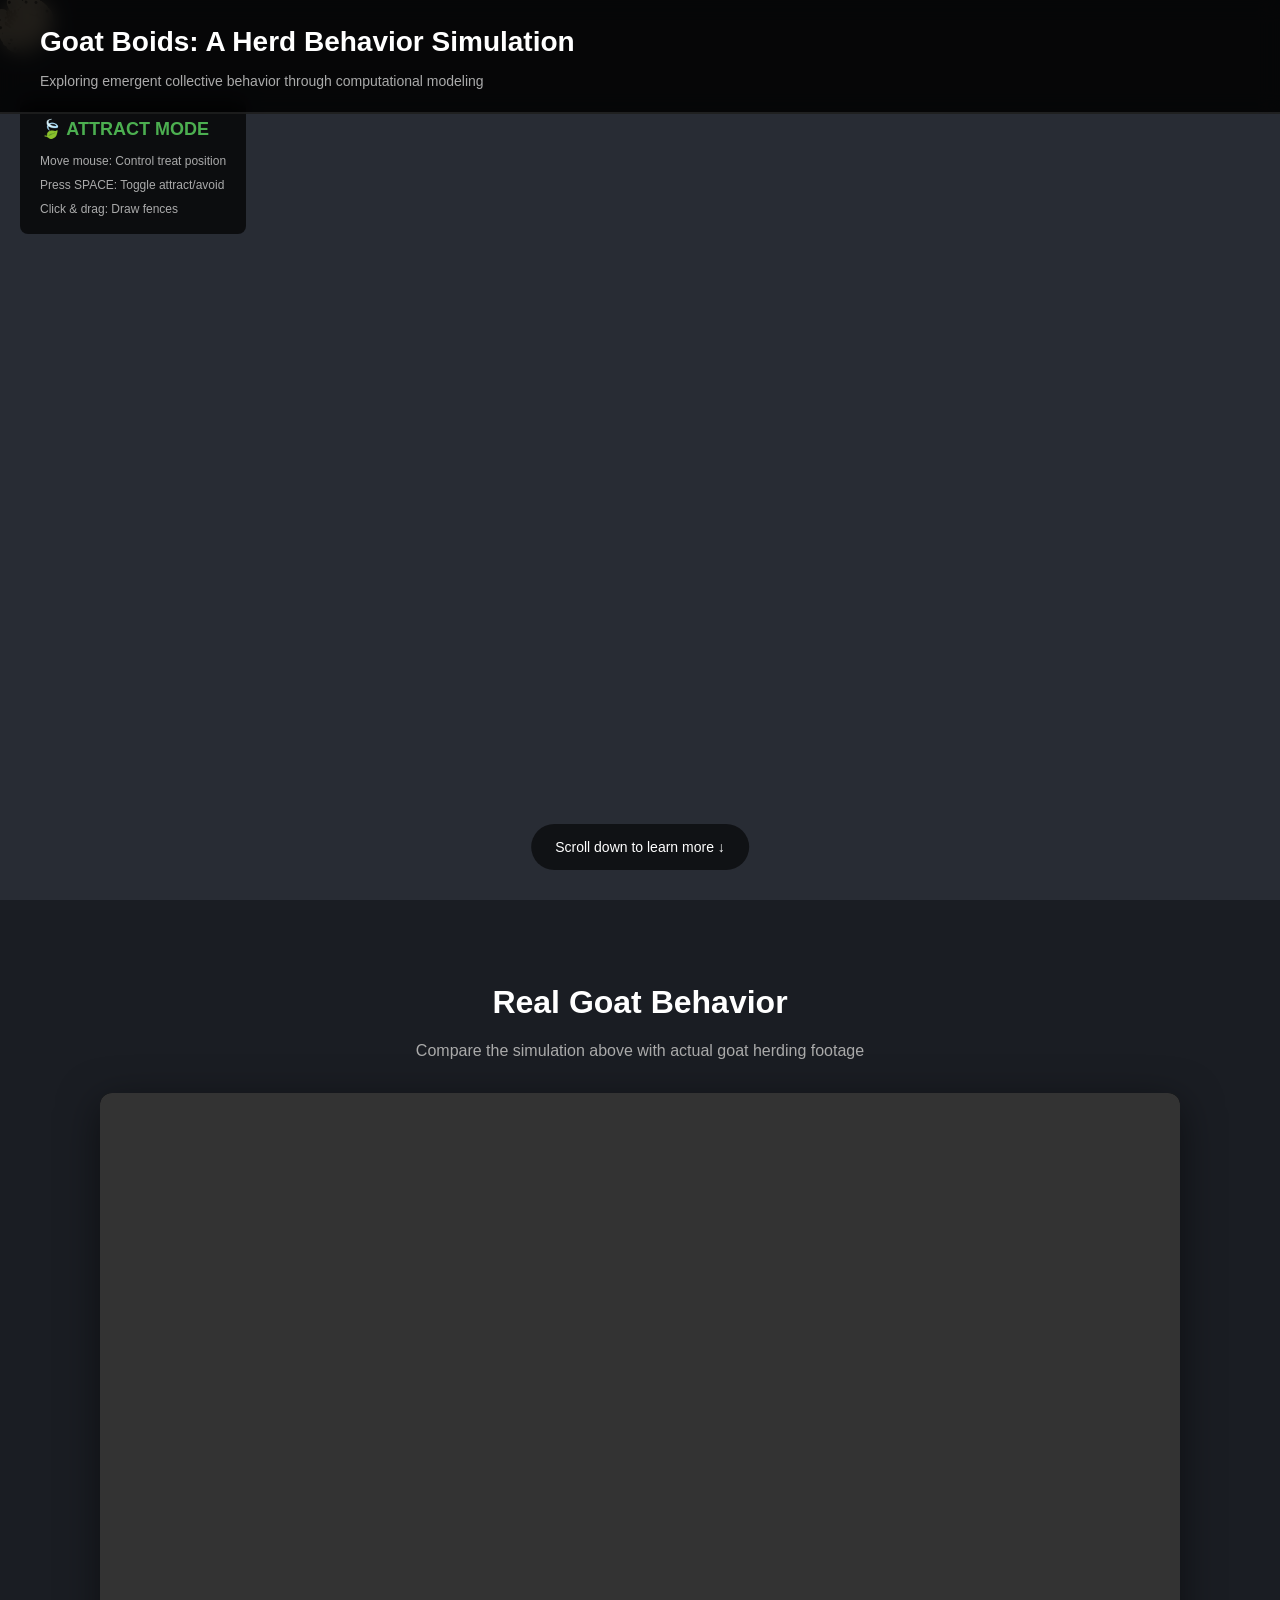
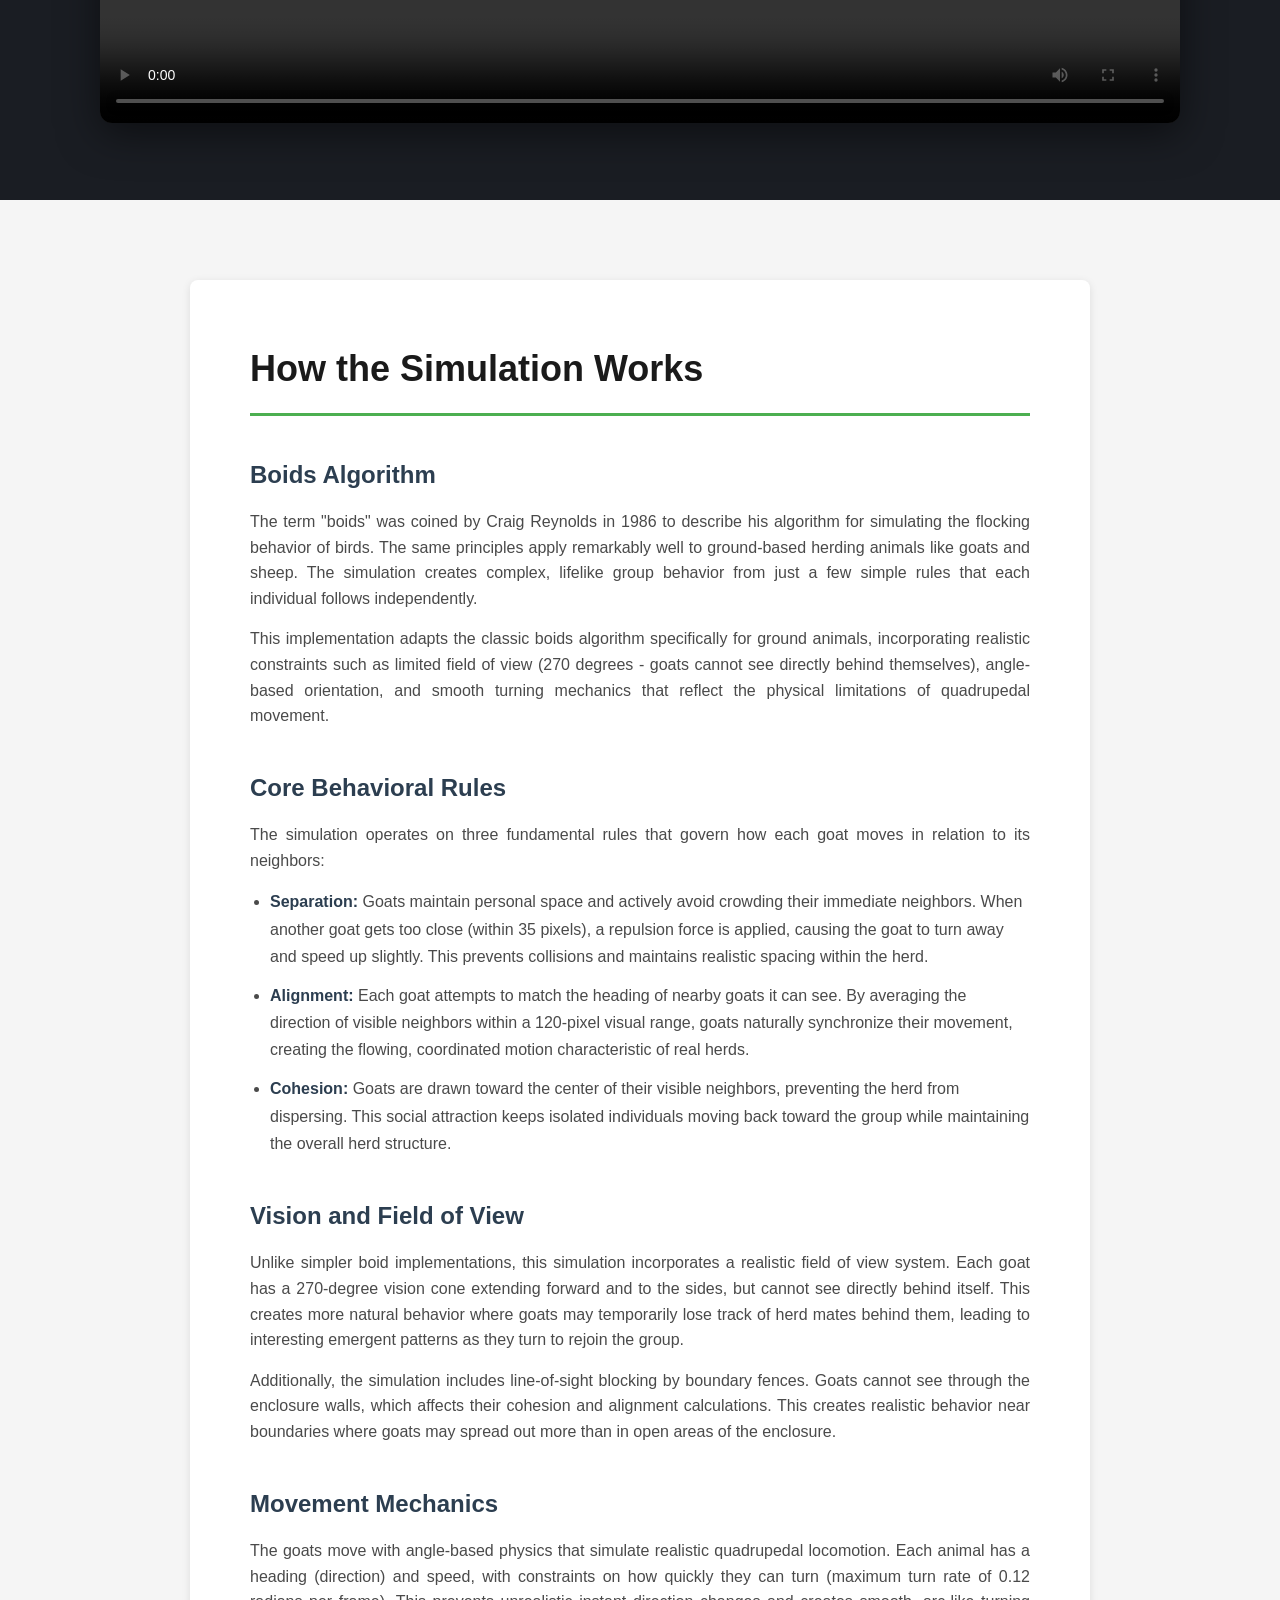
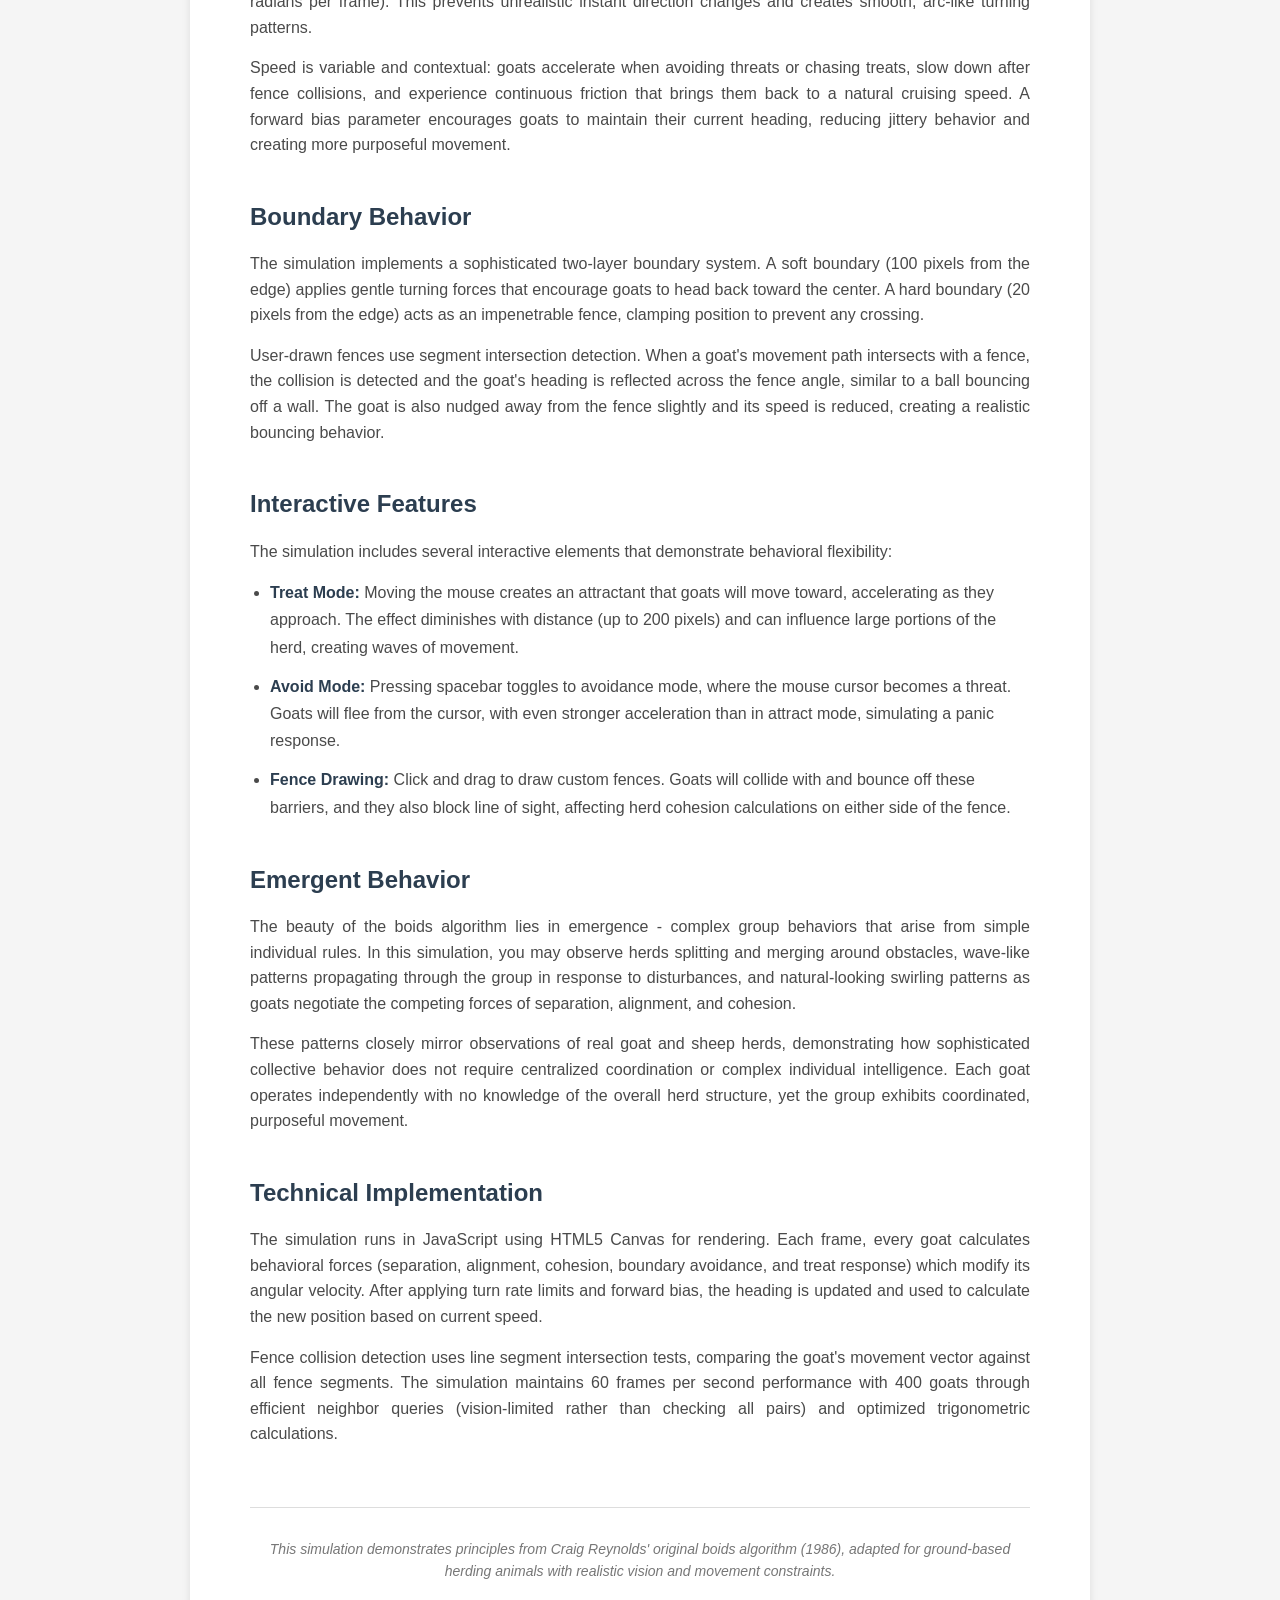
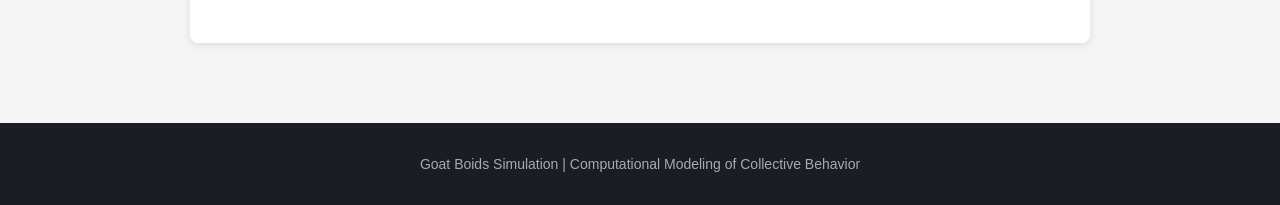
<file: index.html>
<!DOCTYPE html>
<html lang="en">
<head>
    <meta charset="utf-8"/>
    <meta name="viewport" content="width=device-width, initial-scale=1.0">
    <title>Goat Boids - Herd Behavior Simulation</title>
    <link rel="stylesheet" href="styles.css">
    <script src="./boids.js"></script>
</head>
<body>
    <!-- Header Section -->
    <header id="header">
        <h1>Goat Boids: A Herd Behavior Simulation</h1>
        <p class="subtitle">Exploring emergent collective behavior through computational modeling</p>
    </header>

    <!-- Simulation Section -->
    <section id="simulation-section">
        <canvas id="boids" width="150" height="150"></canvas>
        <div id="ui-overlay">
            <div id="mode-indicator" class="attract-mode">🍃 ATTRACT MODE</div>
            <div class="instruction">Move mouse: Control treat position</div>
            <div class="instruction">Press SPACE: Toggle attract/avoid</div>
            <div class="instruction">Click & drag: Draw fences</div>
        </div>
        <div class="scroll-indicator">
            <p>Scroll down to learn more ↓</p>
        </div>
    </section>

    <!-- Video Section -->
    <section id="video-section">
        <div class="section-header">
            <h2>Real Goat Behavior</h2>
            <p>Compare the simulation above with actual goat herding footage</p>
        </div>
        <div class="video-container">
                        <!-- Local timelapse video file -->

                            <video id="local-video" width="100%" height="100%" controls preload="metadata">
                                <source src="localvideo.mp4" type="video/mp4">
                                Your browser does not support the video tag. <a href="localvideo.mp4">Download the video</a>.
                            </video>
        </div>
    </section>

    <!-- Information Section -->
    <section id="info-section">
        <div class="content-wrapper">
            <h2>How the Simulation Works</h2>

            <article>
                <h3>Boids Algorithm</h3>
                <p>
                    The term "boids" was coined by Craig Reynolds in 1986 to describe his algorithm for simulating
                    the flocking behavior of birds. The same principles apply remarkably well to ground-based herding
                    animals like goats and sheep. The simulation creates complex, lifelike group behavior from just
                    a few simple rules that each individual follows independently.
                </p>
                <p>
                    This implementation adapts the classic boids algorithm specifically for ground animals, incorporating
                    realistic constraints such as limited field of view (270 degrees - goats cannot see directly behind
                    themselves), angle-based orientation, and smooth turning mechanics that reflect the physical
                    limitations of quadrupedal movement.
                </p>
            </article>

            <article>
                <h3>Core Behavioral Rules</h3>
                <p>
                    The simulation operates on three fundamental rules that govern how each goat moves in relation
                    to its neighbors:
                </p>
                <ul>
                    <li>
                        <strong>Separation:</strong> Goats maintain personal space and actively avoid crowding their
                        immediate neighbors. When another goat gets too close (within 35 pixels), a repulsion force
                        is applied, causing the goat to turn away and speed up slightly. This prevents collisions
                        and maintains realistic spacing within the herd.
                    </li>
                    <li>
                        <strong>Alignment:</strong> Each goat attempts to match the heading of nearby goats it can
                        see. By averaging the direction of visible neighbors within a 120-pixel visual range, goats
                        naturally synchronize their movement, creating the flowing, coordinated motion characteristic
                        of real herds.
                    </li>
                    <li>
                        <strong>Cohesion:</strong> Goats are drawn toward the center of their visible neighbors,
                        preventing the herd from dispersing. This social attraction keeps isolated individuals moving
                        back toward the group while maintaining the overall herd structure.
                    </li>
                </ul>
            </article>

            <article>
                <h3>Vision and Field of View</h3>
                <p>
                    Unlike simpler boid implementations, this simulation incorporates a realistic field of view system.
                    Each goat has a 270-degree vision cone extending forward and to the sides, but cannot see directly
                    behind itself. This creates more natural behavior where goats may temporarily lose track of herd
                    mates behind them, leading to interesting emergent patterns as they turn to rejoin the group.
                </p>
                <p>
                    Additionally, the simulation includes line-of-sight blocking by boundary fences. Goats cannot see
                    through the enclosure walls, which affects their cohesion and alignment calculations. This creates
                    realistic behavior near boundaries where goats may spread out more than in open areas of the enclosure.
                </p>
            </article>

            <article>
                <h3>Movement Mechanics</h3>
                <p>
                    The goats move with angle-based physics that simulate realistic quadrupedal locomotion. Each animal
                    has a heading (direction) and speed, with constraints on how quickly they can turn (maximum turn
                    rate of 0.12 radians per frame). This prevents unrealistic instant direction changes and creates
                    smooth, arc-like turning patterns.
                </p>
                <p>
                    Speed is variable and contextual: goats accelerate when avoiding threats or chasing treats, slow
                    down after fence collisions, and experience continuous friction that brings them back to a natural
                    cruising speed. A forward bias parameter encourages goats to maintain their current heading,
                    reducing jittery behavior and creating more purposeful movement.
                </p>
            </article>

            <article>
                <h3>Boundary Behavior</h3>
                <p>
                    The simulation implements a sophisticated two-layer boundary system. A soft boundary (100 pixels
                    from the edge) applies gentle turning forces that encourage goats to head back toward the center.
                    A hard boundary (20 pixels from the edge) acts as an impenetrable fence, clamping position to
                    prevent any crossing.
                </p>
                <p>
                    User-drawn fences use segment intersection detection. When a goat's movement path intersects with
                    a fence, the collision is detected and the goat's heading is reflected across the fence angle,
                    similar to a ball bouncing off a wall. The goat is also nudged away from the fence slightly and
                    its speed is reduced, creating a realistic bouncing behavior.
                </p>
            </article>

            <article>
                <h3>Interactive Features</h3>
                <p>
                    The simulation includes several interactive elements that demonstrate behavioral flexibility:
                </p>
                <ul>
                    <li>
                        <strong>Treat Mode:</strong> Moving the mouse creates an attractant that goats will move toward,
                        accelerating as they approach. The effect diminishes with distance (up to 200 pixels) and can
                        influence large portions of the herd, creating waves of movement.
                    </li>
                    <li>
                        <strong>Avoid Mode:</strong> Pressing spacebar toggles to avoidance mode, where the mouse cursor
                        becomes a threat. Goats will flee from the cursor, with even stronger acceleration than in
                        attract mode, simulating a panic response.
                    </li>
                    <li>
                        <strong>Fence Drawing:</strong> Click and drag to draw custom fences. Goats will collide with
                        and bounce off these barriers, and they also block line of sight, affecting herd cohesion
                        calculations on either side of the fence.
                    </li>
                </ul>
            </article>

            <article>
                <h3>Emergent Behavior</h3>
                <p>
                    The beauty of the boids algorithm lies in emergence - complex group behaviors that arise from
                    simple individual rules. In this simulation, you may observe herds splitting and merging around
                    obstacles, wave-like patterns propagating through the group in response to disturbances, and
                    natural-looking swirling patterns as goats negotiate the competing forces of separation, alignment,
                    and cohesion.
                </p>
                <p>
                    These patterns closely mirror observations of real goat and sheep herds, demonstrating how
                    sophisticated collective behavior does not require centralized coordination or complex individual
                    intelligence. Each goat operates independently with no knowledge of the overall herd structure,
                    yet the group exhibits coordinated, purposeful movement.
                </p>
            </article>

            <article>
                <h3>Technical Implementation</h3>
                <p>
                    The simulation runs in JavaScript using HTML5 Canvas for rendering. Each frame, every goat
                    calculates behavioral forces (separation, alignment, cohesion, boundary avoidance, and treat
                    response) which modify its angular velocity. After applying turn rate limits and forward bias,
                    the heading is updated and used to calculate the new position based on current speed.
                </p>
                <p>
                    Fence collision detection uses line segment intersection tests, comparing the goat's movement
                    vector against all fence segments. The simulation maintains 60 frames per second performance
                    with 400 goats through efficient neighbor queries (vision-limited rather than checking all pairs)
                    and optimized trigonometric calculations.
                </p>
            </article>

            <div class="credits">
                <p><em>
                    This simulation demonstrates principles from Craig Reynolds' original boids algorithm (1986),
                    adapted for ground-based herding animals with realistic vision and movement constraints.
                </em></p>
            </div>
        </div>
    </section>

    <footer>
        <p>Goat Boids Simulation | Computational Modeling of Collective Behavior</p>
    </footer>
</body>
</html>
</file>
<file: styles.css>
/* Reset and Base Styles */
* {
    margin: 0;
    padding: 0;
    box-sizing: border-box;
}

body {
    font-family: -apple-system, BlinkMacSystemFont, 'Segoe UI', Roboto, Oxygen, Ubuntu, Cantarell, sans-serif;
    background: #282c34;
    color: #333;
    line-height: 1.6;
    overflow-x: hidden;
}

/* Header */
#header {
    position: fixed;
    top: 0;
    left: 0;
    right: 0;
    background: rgba(0, 0, 0, 0.85);
    backdrop-filter: blur(10px);
    color: white;
    padding: 20px 40px;
    z-index: 1000;
    border-bottom: 2px solid rgba(255, 255, 255, 0.1);
}

#header h1 {
    font-size: 28px;
    font-weight: 600;
    margin-bottom: 5px;
}

#header .subtitle {
    font-size: 14px;
    color: #aaa;
    font-weight: 300;
}

/* Simulation Section */
#simulation-section {
    position: relative;
    width: 100vw;
    height: 100vh;
    overflow: hidden;
    background: #282c34;
}

#boids {
    display: block;
    width: 100%;
    height: 100%;
}

#ui-overlay {
    position: fixed;
    top: 100px;
    left: 20px;
    background: rgba(0, 0, 0, 0.7);
    color: white;
    padding: 15px 20px;
    border-radius: 8px;
    font-size: 14px;
    pointer-events: none;
    z-index: 100;
}

#mode-indicator {
    font-size: 18px;
    font-weight: bold;
    margin-bottom: 8px;
}

.attract-mode {
    color: #4CAF50;
}

.avoid-mode {
    color: #F44336;
}

.instruction {
    font-size: 12px;
    color: #aaa;
    margin-top: 5px;
}

.scroll-indicator {
    position: absolute;
    bottom: 30px;
    left: 50%;
    transform: translateX(-50%);
    background: rgba(0, 0, 0, 0.6);
    color: white;
    padding: 12px 24px;
    border-radius: 25px;
    font-size: 14px;
    animation: bounce 2s infinite;
    z-index: 50;
}

@keyframes bounce {
    0%, 100% {
        transform: translateX(-50%) translateY(0);
    }
    50% {
        transform: translateX(-50%) translateY(-10px);
    }
}

/* Video Section */
#video-section {
    width: 100vw;
    height: 100vh;
    background: #1a1d23;
    display: flex;
    flex-direction: column;
    justify-content: center;
    align-items: center;
    padding: 40px;
}

.section-header {
    text-align: center;
    color: white;
    margin-bottom: 30px;
    max-width: 800px;
}

.section-header h2 {
    font-size: 32px;
    margin-bottom: 10px;
    font-weight: 600;
}

.section-header p {
    font-size: 16px;
    color: #aaa;
}

.video-container {
    width: 90%;
    max-width: 1200px;
    height: 70vh;
    background: #000;
    border-radius: 12px;
    overflow: hidden;
    box-shadow: 0 10px 40px rgba(0, 0, 0, 0.5);
    position: relative;
}

.video-container iframe {
    border: none;
    display: block;
}

/* Information Section */
#info-section {
    background: #f5f5f5;
    padding: 80px 20px;
    min-height: 100vh;
}

.content-wrapper {
    max-width: 900px;
    margin: 0 auto;
    background: white;
    padding: 60px;
    border-radius: 8px;
    box-shadow: 0 2px 8px rgba(0, 0, 0, 0.1);
}

.content-wrapper h2 {
    font-size: 36px;
    margin-bottom: 40px;
    color: #1a1a1a;
    font-weight: 700;
    border-bottom: 3px solid #4CAF50;
    padding-bottom: 15px;
}

article {
    margin-bottom: 40px;
}

article h3 {
    font-size: 24px;
    color: #2c3e50;
    margin-bottom: 15px;
    font-weight: 600;
}

article p {
    font-size: 16px;
    color: #4a4a4a;
    margin-bottom: 15px;
    text-align: justify;
}

article ul {
    margin-left: 20px;
    margin-bottom: 15px;
}

article li {
    font-size: 16px;
    color: #4a4a4a;
    margin-bottom: 12px;
    line-height: 1.7;
}

article li strong {
    color: #2c3e50;
}

.credits {
    margin-top: 60px;
    padding-top: 30px;
    border-top: 1px solid #ddd;
    text-align: center;
}

.credits p {
    font-size: 14px;
    color: #777;
    font-style: italic;
}

/* Footer */
footer {
    background: #1a1d23;
    color: #aaa;
    text-align: center;
    padding: 30px 20px;
    font-size: 14px;
}

/* Responsive Design */
@media (max-width: 768px) {
    #header {
        padding: 15px 20px;
    }

    #header h1 {
        font-size: 22px;
    }

    #header .subtitle {
        font-size: 12px;
    }

    #ui-overlay {
        top: 80px;
        left: 10px;
        padding: 12px 15px;
        font-size: 12px;
    }

    #mode-indicator {
        font-size: 16px;
    }

    .section-header h2 {
        font-size: 24px;
    }

    .video-container {
        width: 95%;
        height: 60vh;
    }

    .content-wrapper {
        padding: 30px 20px;
    }

    .content-wrapper h2 {
        font-size: 28px;
    }

    article h3 {
        font-size: 20px;
    }

    article p, article li {
        font-size: 15px;
        text-align: left;
    }
}

/* Smooth Scrolling */
html {
    scroll-behavior: smooth;
}
</file>
